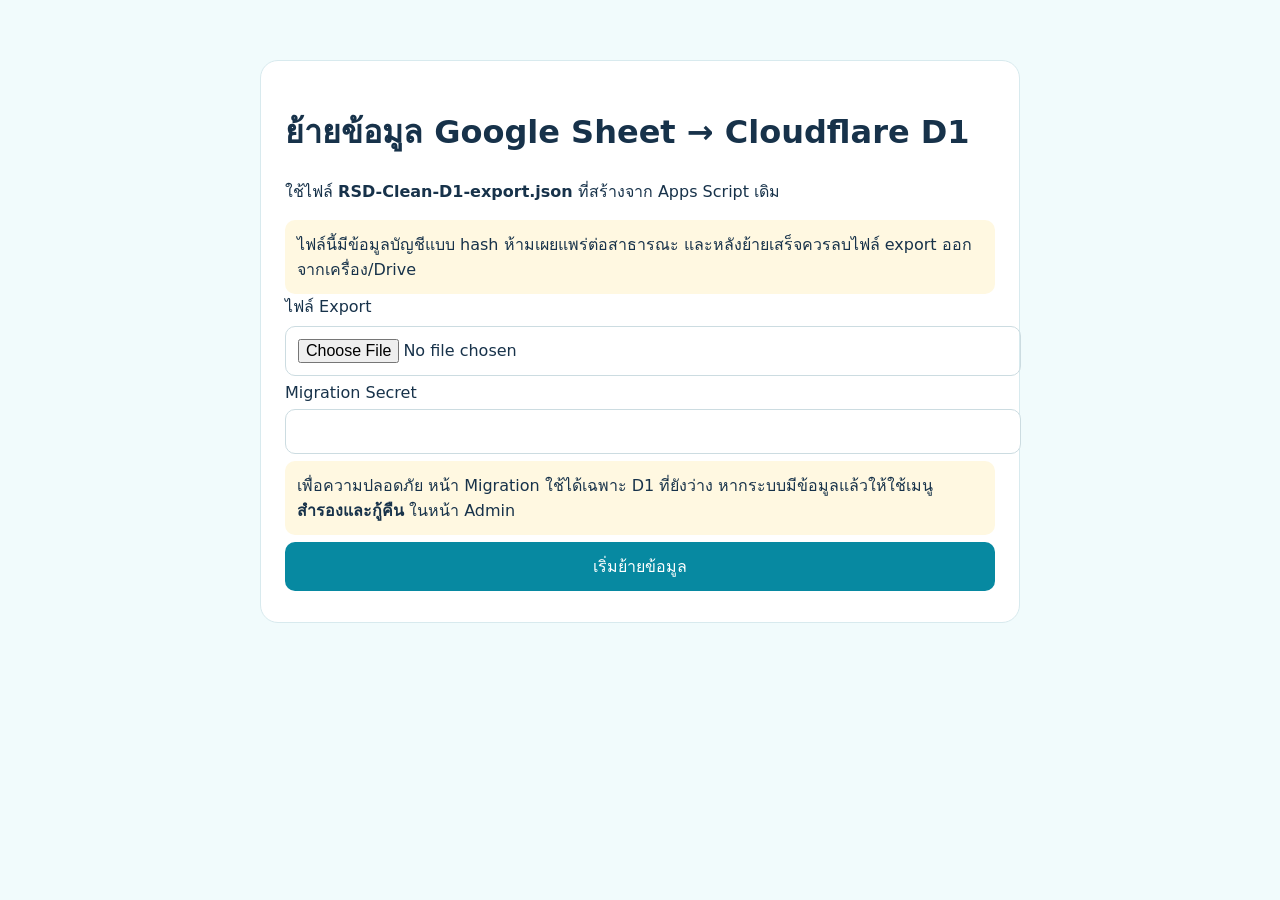
<file: web/migrate.html>
<!doctype html><html lang="th"><head><meta charset="utf-8"><meta name="viewport" content="width=device-width,initial-scale=1"><title>ย้ายข้อมูล RSD Clean → D1</title><style>body{font-family:system-ui,sans-serif;max-width:760px;margin:40px auto;padding:20px;background:#f1fbfc;color:#17324a}.card{background:#fff;padding:24px;border-radius:18px;border:1px solid #d8eaee}input,button{font:inherit;padding:12px;border-radius:10px;border:1px solid #ccdce1;width:100%;margin:7px 0}button{background:#0789a1;color:#fff;border:0;cursor:pointer}.warn{background:#fff8e1;padding:12px;border-radius:10px}.ok{white-space:pre-wrap;background:#eefbf2;padding:12px;border-radius:10px}</style></head><body><div class="card"><h1>ย้ายข้อมูล Google Sheet → Cloudflare D1</h1><p>ใช้ไฟล์ <b>RSD-Clean-D1-export.json</b> ที่สร้างจาก Apps Script เดิม</p><div class="warn">ไฟล์นี้มีข้อมูลบัญชีแบบ hash ห้ามเผยแพร่ต่อสาธารณะ และหลังย้ายเสร็จควรลบไฟล์ export ออกจากเครื่อง/Drive</div><label>ไฟล์ Export</label><input id="file" type="file" accept="application/json,.json"><label>Migration Secret</label><input id="secret" type="password" autocomplete="off"><div class="warn">เพื่อความปลอดภัย หน้า Migration ใช้ได้เฉพาะ D1 ที่ยังว่าง หากระบบมีข้อมูลแล้วให้ใช้เมนู <b>สำรองและกู้คืน</b> ในหน้า Admin</div><button id="go">เริ่มย้ายข้อมูล</button><div id="out"></div></div><script>go.onclick=async()=>{out.textContent='';const f=file.files[0];if(!f)return alert('เลือกไฟล์ export');try{go.disabled=true;out.textContent='กำลังนำเข้า...';const bundle=JSON.parse(await f.text());const r=await fetch('/migrate-api',{method:'POST',headers:{'Content-Type':'application/json'},body:JSON.stringify({secret:secret.value,bundle})});const j=await r.json();if(!j.ok)throw Error(j.error);out.className='ok';out.textContent='สำเร็จ\n'+JSON.stringify(j.data,null,2);}catch(e){out.className='warn';out.textContent=e.message}finally{go.disabled=false}};</script></body></html>
</file>
